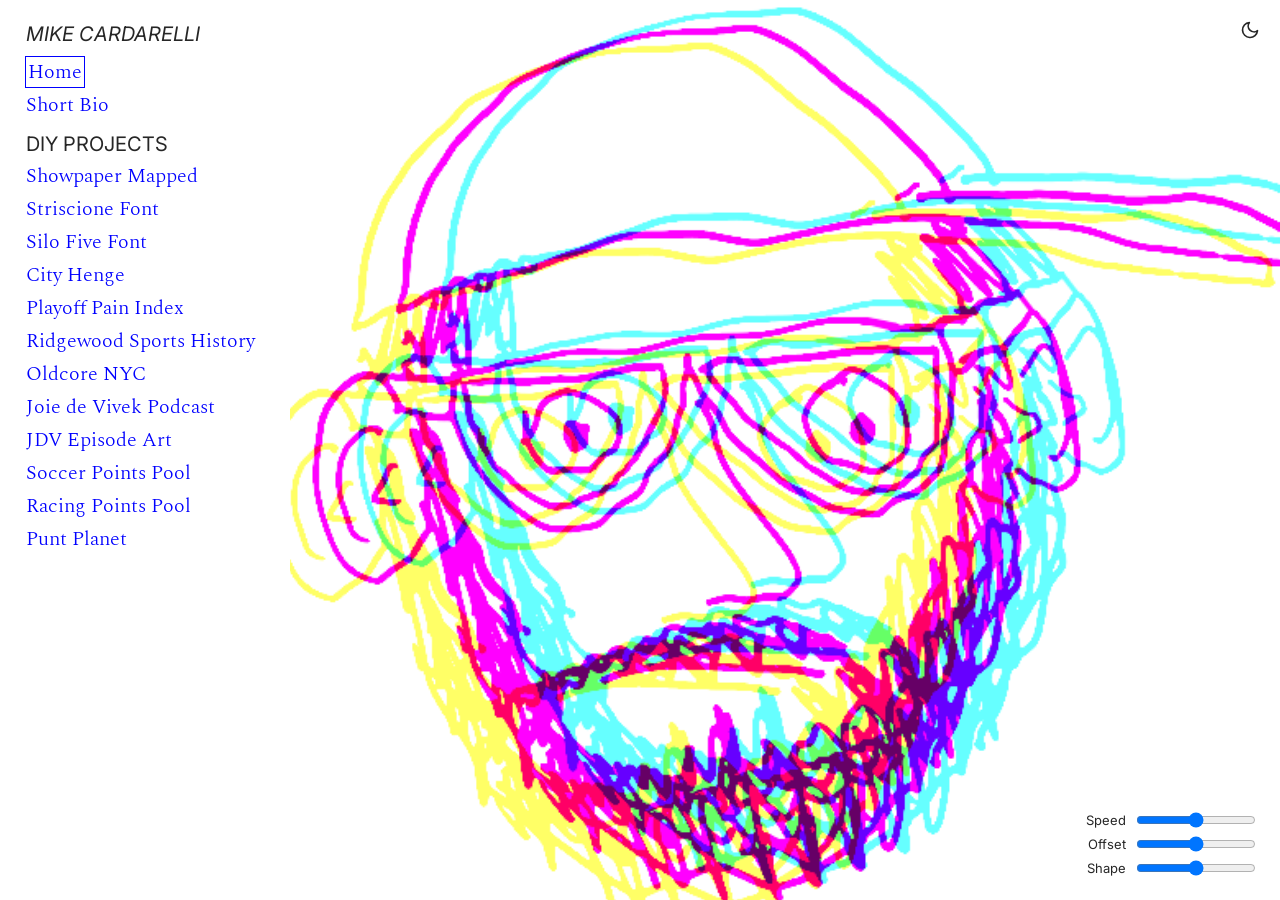
<file: index.html>
<!DOCTYPE html>
<html lang="en">
<head>
  <meta charset="UTF-8">
  <script>/* no-flicker theme init */
  (function(){var s=localStorage.getItem('theme'),d=s?s==='dark':matchMedia('(prefers-color-scheme:dark)').matches;document.documentElement.dataset.theme=d?'dark':'light';})();
  </script>
  <meta name="viewport" content="width=device-width, initial-scale=1.0">
  <title>Mike Cardarelli dot com</title>
  <meta property="og:title" content="Mike Cardarelli dot com" />
  <meta property="og:description" content="The portfolio site of Mike Cardarelli" />
  <meta property="og:url" content="https://mikecardarelli.com/" />
  <meta property="og:type" content="website" />
  <meta property="og:image" content="https://mikecardarelli.com/preview.png" />
  <meta property="og:image:width" content="1200" />
  <meta property="og:image:height" content="630" />
  <link rel="preconnect" href="https://fonts.googleapis.com">
  <link rel="preconnect" href="https://fonts.gstatic.com" crossorigin>
  <link href="https://fonts.googleapis.com/css2?family=Inter:ital,wght@0,300;0,400;0,700;1,300;1,400&family=Spectral:ital,wght@0,300;0,400;0,700;1,300;1,400;1,700&display=swap" rel="stylesheet">
  <link rel="stylesheet" href="assets/css/style.css">
  <style>
    /* Dark mode overrides */
    [data-theme="dark"],
    [data-theme="dark"] body          { background: #111; }
    [data-theme="dark"]               { --color-black: rgba(255,255,255,0.85); }
    [data-theme="dark"] .cmy-layer         { mix-blend-mode: screen; opacity: 0.6; }
    [data-theme="dark"] .layer-cyan         { filter: url(#to-green); }
    [data-theme="dark"] .layer-yellow       { filter: url(#to-blue);  }
    [data-theme="dark"] .layer-magenta      { filter: url(#to-red);   }
    [data-theme="dark"]                    { --color-blue: #6699ff; }
    [data-theme="dark"] input[type="range"] { accent-color: #6699ff; }

    /* Theme toggle button */
    #theme-toggle {
      position: fixed;
      top: 16px;
      right: 16px;
      width: 28px;
      height: 28px;
      padding: 0;
      background: none;
      border: none;
      cursor: pointer;
      color: var(--color-black);
      z-index: 100;
      display: flex;
      align-items: center;
      justify-content: center;
    }
    #theme-toggle svg              { width: 20px; height: 20px; display: block; }
    #theme-toggle .icon-sun        { display: none; }
    #theme-toggle .icon-moon       { display: block; }
    [data-theme="dark"] #theme-toggle .icon-sun  { display: block; }
    [data-theme="dark"] #theme-toggle .icon-moon { display: none; }
  </style>
  <!-- Standard favicon -->
  <link rel="icon" type="image/png" sizes="32x32" href="./favicon-32x32.png">
  <link rel="icon" type="image/png" sizes="16x16" href="./favicon-16x16.png">

  <!-- Apple touch icon -->
  <link rel="apple-touch-icon" sizes="180x180" href="./apple-touch-icon.png">

  <!-- Android / PWA -->
  <link rel="icon" type="image/png" sizes="192x192" href="./favicon-192x192.png">
</head>
<body>

  <button id="theme-toggle" aria-label="Toggle dark mode">
    <!-- Moon: shown in light mode -->
    <svg class="icon-moon" viewBox="0 0 24 24" fill="none" stroke="currentColor" stroke-width="2" stroke-linecap="round" stroke-linejoin="round" aria-hidden="true">
      <path d="M21 12.79A9 9 0 1 1 11.21 3 7 7 0 0 0 21 12.79z"/>
    </svg>
    <!-- Sun: shown in dark mode -->
    <svg class="icon-sun" viewBox="0 0 24 24" fill="none" stroke="currentColor" stroke-width="2" stroke-linecap="round" stroke-linejoin="round" aria-hidden="true">
      <circle cx="12" cy="12" r="5"/>
      <line x1="12" y1="1" x2="12" y2="3"/><line x1="12" y1="21" x2="12" y2="23"/>
      <line x1="4.22" y1="4.22" x2="5.64" y2="5.64"/><line x1="18.36" y1="18.36" x2="19.78" y2="19.78"/>
      <line x1="1" y1="12" x2="3" y2="12"/><line x1="21" y1="12" x2="23" y2="12"/>
      <line x1="4.22" y1="19.78" x2="5.64" y2="18.36"/><line x1="18.36" y1="5.64" x2="19.78" y2="4.22"/>
    </svg>
  </button>

  <!-- SVG filter definitions: convert black-on-white image to cyan/magenta/yellow lines on transparent -->
  <svg class="svg-filters" aria-hidden="true" focusable="false">
    <defs>
      <filter id="to-cyan" color-interpolation-filters="sRGB">
        <feColorMatrix type="matrix" values="
           0      0      0      0      0
           0      0      0      0      1
           0      0      0      0      1
          -0.333 -0.333 -0.333  1      0"/>
      </filter>
      <filter id="to-magenta" color-interpolation-filters="sRGB">
        <feColorMatrix type="matrix" values="
           0      0      0      0      1
           0      0      0      0      0
           0      0      0      0      1
          -0.333 -0.333 -0.333  1      0"/>
      </filter>
      <filter id="to-yellow" color-interpolation-filters="sRGB">
        <feColorMatrix type="matrix" values="
           0      0      0      0      1
           0      0      0      0      1
           0      0      0      0      0
          -0.333 -0.333 -0.333  1      0"/>
      </filter>
      <filter id="to-red" color-interpolation-filters="sRGB">
        <feColorMatrix type="matrix" values="
           0      0      0      0      1
           0      0      0      0      0
           0      0      0      0      0
          -0.333 -0.333 -0.333  1      0"/>
      </filter>
      <filter id="to-green" color-interpolation-filters="sRGB">
        <feColorMatrix type="matrix" values="
           0      0      0      0      0
           0      0      0      0      1
           0      0      0      0      0
          -0.333 -0.333 -0.333  1      0"/>
      </filter>
      <filter id="to-blue" color-interpolation-filters="sRGB">
        <feColorMatrix type="matrix" values="
           0      0      0      0      0
           0      0      0      0      0
           0      0      0      0      1
          -0.333 -0.333 -0.333  1      0"/>
      </filter>
    </defs>
  </svg>

  <div class="layout">

    <nav class="nav">
      <h1 class="site-title">MIKE CARDARELLI</h1>
      <ul class="nav-links">
        <li><a href="./" class="active">Home</a></li>
        <li><a href="./Short-Bio/">Short Bio</a></li>
      </ul>
      <p class="nav-section">DIY PROJECTS</p>
      <ul class="nav-links">
        <li><a href="https://mikecardarelli.github.io/showpaper-mapped/" target="_blank" rel="noopener">Showpaper Mapped</a></li>
        <li><a href="https://mikecardarelli.github.io/striscione-font" target="_blank" rel="noopener">Striscione Font</a></li>
        <li><a href="https://mikecardarelli.github.io/silo-five-font/" target="_blank" rel="noopener">Silo Five Font</a></li>
        <li><a href="https://mikecardarelli.github.io/city-henge/" target="_blank" rel="noopener">City Henge</a></li>
        <li><a href="https://mikecardarelli.github.io/playoff-pain-index/" target="_blank" rel="noopener">Playoff Pain Index</a></li>
        <li><a href="https://mikecardarelli.github.io/ridgewood-queens-sports-history/" target="_blank" rel="noopener">Ridgewood Sports History</a></li>
        <li><a href="https://oldcore.nyc/" target="_blank" rel="noopener">Oldcore NYC</a></li>
        <li><a href="https://joiedevivek.neocities.org/" target="_blank" rel="noopener">Joie de Vivek Podcast</a></li>
        <li><a href="https://objkt.com/collections/KT1Ax4tbMp3CQshZi4TuvFRHLHxa1Sot53MJ" target="_blank" rel="noopener">JDV Episode Art</a></li>
        <li><a href="https://pointspool.soccer/" target="_blank" rel="noopener">Soccer Points Pool</a></li>
        <li><a href="https://mikecardarelli.github.io/racing-points-pool/" target="_blank" rel="noopener">Racing Points Pool</a></li>
        <li><a href="https://mikecardarelli.github.io/punt-planet/" target="_blank" rel="noopener">Punt Planet</a></li>
      </ul>
    </nav>

    <main class="main-home">
      <div class="cmy-wrapper" id="cmy">
        <img class="cmy-base layer-magenta" src="assets/images/face.png" alt="Mike Cardarelli illustration">
        <img class="cmy-layer layer-cyan"   src="assets/images/face.png" alt="">
        <img class="cmy-layer layer-yellow" src="assets/images/face.png" alt="">
      </div>
      <div class="cmy-controls">
        <label for="ctrl-speed"><span>Speed</span>
          <input type="range" id="ctrl-speed" min="1" max="9" step="1" value="5">
        </label>
        <label for="ctrl-spread"><span>Offset</span>
          <input type="range" id="ctrl-spread" min="1" max="9" step="1" value="5">
        </label>
        <label for="ctrl-shape"><span>Shape</span>
          <input type="range" id="ctrl-shape" min="1" max="9" step="1" value="5">
        </label>
      </div>
    </main>

  </div>

  <script src="assets/js/cmy.js"></script>
  <script>
  (function(){
    var btn = document.getElementById('theme-toggle');
    btn.addEventListener('click', function(){
      var next = document.documentElement.dataset.theme === 'dark' ? 'light' : 'dark';
      document.documentElement.dataset.theme = next;
      localStorage.setItem('theme', next);
    });
  })();
  </script>
</body>
</html>
</file>
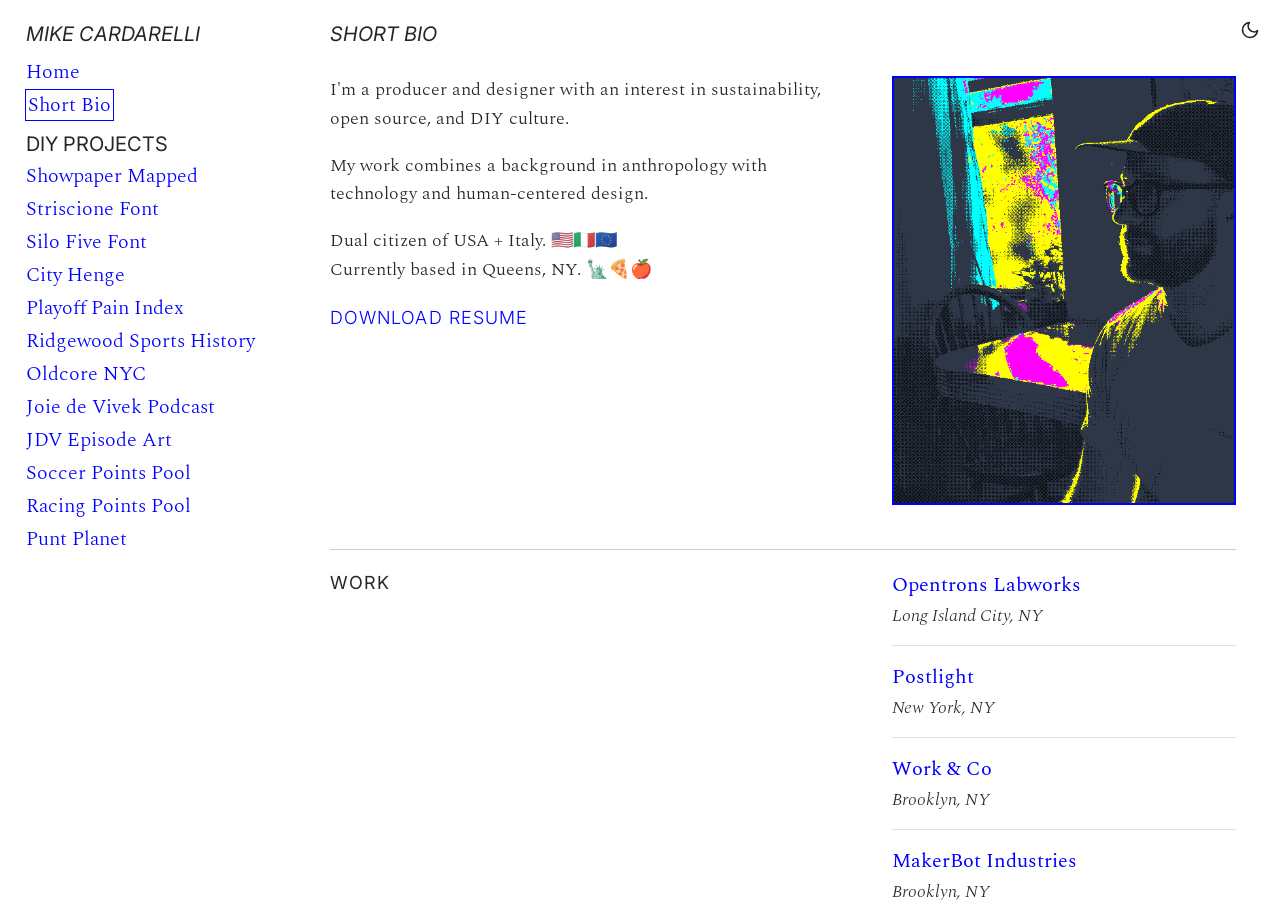
<file: Short-Bio/index.html>
<!DOCTYPE html>
<html lang="en">
<head>
  <meta charset="UTF-8">
  <script>/* no-flicker theme init */
  (function(){var s=localStorage.getItem('theme'),d=s?s==='dark':matchMedia('(prefers-color-scheme:dark)').matches;document.documentElement.dataset.theme=d?'dark':'light';})();
  </script>
  <meta name="viewport" content="width=device-width, initial-scale=1.0">
  <title>Short Bio — Mike Cardarelli</title>
  <link rel="preconnect" href="https://fonts.googleapis.com">
  <link rel="preconnect" href="https://fonts.gstatic.com" crossorigin>
  <link href="https://fonts.googleapis.com/css2?family=Inter:ital,wght@0,300;0,400;0,700;1,300;1,400&family=Spectral:ital,wght@0,300;0,400;0,700;1,300;1,400;1,700&display=swap" rel="stylesheet">
  <link rel="stylesheet" href="../assets/css/style.css">
  <style>
    /* Dark mode overrides */
    [data-theme="dark"],
    [data-theme="dark"] body    { background: #111; }
    [data-theme="dark"]         { --color-black: rgba(255,255,255,0.85); --color-blue: #6699ff; }
    [data-theme="dark"] .bio-row       { border-top-color: #333; }
    [data-theme="dark"] .bio-entry     { border-bottom-color: #2a2a2a; }

    /* Theme toggle button */
    #theme-toggle {
      position: fixed;
      top: 16px;
      right: 16px;
      width: 28px;
      height: 28px;
      padding: 0;
      background: none;
      border: none;
      cursor: pointer;
      color: var(--color-black);
      z-index: 100;
      display: flex;
      align-items: center;
      justify-content: center;
    }
    #theme-toggle svg              { width: 20px; height: 20px; display: block; }
    #theme-toggle .icon-sun        { display: none; }
    #theme-toggle .icon-moon       { display: block; }
    [data-theme="dark"] #theme-toggle .icon-sun  { display: block; }
    [data-theme="dark"] #theme-toggle .icon-moon { display: none; }
  </style>
</head>
<body>

  <button id="theme-toggle" aria-label="Toggle dark mode">
    <svg class="icon-moon" viewBox="0 0 24 24" fill="none" stroke="currentColor" stroke-width="2" stroke-linecap="round" stroke-linejoin="round" aria-hidden="true">
      <path d="M21 12.79A9 9 0 1 1 11.21 3 7 7 0 0 0 21 12.79z"/>
    </svg>
    <svg class="icon-sun" viewBox="0 0 24 24" fill="none" stroke="currentColor" stroke-width="2" stroke-linecap="round" stroke-linejoin="round" aria-hidden="true">
      <circle cx="12" cy="12" r="5"/>
      <line x1="12" y1="1" x2="12" y2="3"/><line x1="12" y1="21" x2="12" y2="23"/>
      <line x1="4.22" y1="4.22" x2="5.64" y2="5.64"/><line x1="18.36" y1="18.36" x2="19.78" y2="19.78"/>
      <line x1="1" y1="12" x2="3" y2="12"/><line x1="21" y1="12" x2="23" y2="12"/>
      <line x1="4.22" y1="19.78" x2="5.64" y2="18.36"/><line x1="18.36" y1="5.64" x2="19.78" y2="4.22"/>
    </svg>
  </button>

  <div class="layout">

    <nav class="nav">
      <h1 class="site-title">MIKE CARDARELLI</h1>
      <ul class="nav-links">
        <li><a href="../">Home</a></li>
        <li><a href="../Short-Bio/" class="active">Short Bio</a></li>
      </ul>
      <p class="nav-section">DIY PROJECTS</p>
      <ul class="nav-links">
        <li><a href="https://mikecardarelli.github.io/showpaper-mapped/" target="_blank" rel="noopener">Showpaper Mapped</a></li>
        <li><a href="https://mikecardarelli.github.io/striscione-font" target="_blank" rel="noopener">Striscione Font</a></li>
        <li><a href="https://mikecardarelli.github.io/silo-five-font/" target="_blank" rel="noopener">Silo Five Font</a></li>
        <li><a href="https://mikecardarelli.github.io/city-henge/" target="_blank" rel="noopener">City Henge</a></li>
        <li><a href="https://mikecardarelli.github.io/playoff-pain-index/" target="_blank" rel="noopener">Playoff Pain Index</a></li>
        <li><a href="https://mikecardarelli.github.io/ridgewood-queens-sports-history/" target="_blank" rel="noopener">Ridgewood Sports History</a></li>
        <li><a href="https://oldcore.nyc/" target="_blank" rel="noopener">Oldcore NYC</a></li>
        <li><a href="https://joiedevivek.neocities.org/" target="_blank" rel="noopener">Joie de Vivek Podcast</a></li>
        <li><a href="https://objkt.com/collections/KT1Ax4tbMp3CQshZi4TuvFRHLHxa1Sot53MJ" target="_blank" rel="noopener">JDV Episode Art</a></li>
        <li><a href="https://pointspool.soccer/" target="_blank" rel="noopener">Soccer Points Pool</a></li>
        <li><a href="https://mikecardarelli.github.io/racing-points-pool/" target="_blank" rel="noopener">Racing Points Pool</a></li>
        <li><a href="https://mikecardarelli.github.io/punt-planet/" target="_blank" rel="noopener">Punt Planet</a></li>
      </ul>
    </nav>

    <main class="main-bio">

      <h2 class="bio-heading">SHORT BIO</h2>

      <div class="bio-top">
        <div class="bio-text">
          <p>I'm a producer and designer with an interest in sustainability, open source, and DIY culture.</p>
          <p>My work combines a background in anthropology with technology and human-centered design.</p>
          <p>
            Dual citizen of USA + Italy. 🇺🇸🇮🇹🇪🇺<br>
            Currently based in Queens, NY. 🗽🍕🍎
          </p>
          <a href="../Mike_Cardarelli_resume_2026.pdf" class="bio-resume" target="_blank" rel="noopener">Download Resume</a>
        </div>
        <img class="bio-photo" src="../assets/images/bio-photo.png" alt="Mike Cardarelli">
      </div>

      <div class="bio-table">

        <div class="bio-row">
          <div class="section-label">Work</div>
          <div class="bio-entries">
            <div class="bio-entry">
              <span class="entry-name"><a href="https://opentrons.com/" target="_blank" rel="noopener">Opentrons Labworks</a></span>
              <span class="entry-location">Long Island City, NY</span>
            </div>
            <div class="bio-entry">
              <span class="entry-name"><a href="https://us.nttdata.com/en/news/press-release/2022/june/ntt-data-successfully-closes-acquisition-of-postlight" target="_blank" rel="noopener">Postlight</a></span>
              <span class="entry-location">New York, NY</span>
            </div>
            <div class="bio-entry">
              <span class="entry-name"><a href="https://work.co/" target="_blank" rel="noopener">Work &amp; Co</a></span>
              <span class="entry-location">Brooklyn, NY</span>
            </div>
            <div class="bio-entry">
              <span class="entry-name"><a href="https://www.makerbot.com/" target="_blank" rel="noopener">MakerBot Industries</a></span>
              <span class="entry-location">Brooklyn, NY</span>
            </div>
          </div>
        </div>

        <div class="bio-row">
          <div class="section-label">Education</div>
          <div class="bio-entries">
            <div class="bio-entry">
              <span class="entry-name"><a href="https://mhcid.washington.edu/" target="_blank" rel="noopener">University of Washington</a></span>
              <span class="entry-location">Seattle, WA</span>
              <span class="entry-degree">Master of Human Computer Interaction &amp; Design</span>
            </div>
            <div class="bio-entry">
              <span class="entry-name"><a href="https://college.uchicago.edu/" target="_blank" rel="noopener">University of Chicago</a></span>
              <span class="entry-location">Chicago, IL</span>
              <span class="entry-degree">BA, Anthropology</span>
            </div>
          </div>
        </div>

        <div class="bio-row">
          <div class="section-label">Contact</div>
          <div class="bio-entries">
            <div class="contact-icons">
              <a href="mailto:michael.d.cardarelli@gmail.com" aria-label="Email">
                <svg class="icon-email" viewBox="0 0 22 18" fill="none" xmlns="http://www.w3.org/2000/svg" aria-hidden="true">
                  <rect x="1" y="1" width="20" height="16" rx="1.5" stroke="currentColor" stroke-width="1.5"/>
                  <polyline points="1,1 11,10 21,1" stroke="currentColor" stroke-width="1.5" fill="none"/>
                </svg>
              </a>
              <a href="https://www.linkedin.com/in/mcardarelli" target="_blank" rel="noopener" aria-label="LinkedIn">
                <svg class="icon-linkedin" viewBox="0 0 22 22" xmlns="http://www.w3.org/2000/svg" aria-hidden="true">
                  <rect width="22" height="22" rx="3" fill="currentColor"/>
                  <text x="4" y="16" font-family="Arial, sans-serif" font-size="13" font-weight="bold" fill="white">in</text>
                </svg>
              </a>
              <a href="https://github.com/mikecardarelli" target="_blank" rel="noopener" aria-label="GitHub">
                <svg class="icon-github" viewBox="0 0 24 24" xmlns="http://www.w3.org/2000/svg" aria-hidden="true">
                  <path fill="currentColor" d="M12 .297c-6.63 0-12 5.373-12 12 0 5.303 3.438 9.8 8.205 11.385.6.113.82-.258.82-.577 0-.285-.01-1.04-.015-2.04-3.338.724-4.042-1.61-4.042-1.61C4.422 18.07 3.633 17.7 3.633 17.7c-1.087-.744.084-.729.084-.729 1.205.084 1.838 1.236 1.838 1.236 1.07 1.835 2.809 1.305 3.495.998.108-.776.417-1.305.76-1.605-2.665-.3-5.466-1.332-5.466-5.93 0-1.31.465-2.38 1.235-3.22-.135-.303-.54-1.523.105-3.176 0 0 1.005-.322 3.3 1.23.96-.267 1.98-.399 3-.405 1.02.006 2.04.138 3 .405 2.28-1.552 3.285-1.23 3.285-1.23.645 1.653.24 2.873.12 3.176.765.84 1.23 1.91 1.23 3.22 0 4.61-2.805 5.625-5.475 5.92.42.36.81 1.096.81 2.22 0 1.606-.015 2.896-.015 3.286 0 .315.21.69.825.57C20.565 22.092 24 17.592 24 12.297c0-6.627-5.373-12-12-12"/>
                </svg>
              </a>
            </div>
          </div>
        </div>

      </div>

    </main>

  </div>

  <script>
  (function(){
    var btn = document.getElementById('theme-toggle');
    btn.addEventListener('click', function(){
      var next = document.documentElement.dataset.theme === 'dark' ? 'light' : 'dark';
      document.documentElement.dataset.theme = next;
      localStorage.setItem('theme', next);
    });
  })();
  </script>

</body>
</html>
</file>
<file: assets/css/style.css>
/* =============================================================
   Reset & Base
   ============================================================= */
*, *::before, *::after { box-sizing: border-box; margin: 0; padding: 0; }

:root {
  --font-sans:  "Inter", -apple-system, BlinkMacSystemFont, 'Helvetica Neue', Arial, sans-serif;
  --font-serif: "Spectral", Georgia, 'Times New Roman', serif;
  --color-black: rgba(0, 0, 0, 0.85);
  --color-blue:  rgb(0, 0, 255);
}

html, body {
  height: 100%;
  font-family: var(--font-sans);
  font-size: 15px;
  background: #fff;
  color: var(--color-black);
}

a {
  color: var(--color-blue);
  text-decoration: none;
}
a:hover { text-decoration: underline; }

/* =============================================================
   Layout — two-column with independent scroll
   ============================================================= */
.layout {
  display: flex;
  height: 100vh;
  overflow: hidden;
}

/* =============================================================
   Nav
   ============================================================= */
.nav {
  width: 290px;
  flex-shrink: 0;
  padding: 22px 20px 30px 26px;
  overflow-y: auto;
  height: 100vh;
}

.site-title {
  font-family: var(--font-sans);
  font-style: italic;
  font-size: 20px;
  font-weight: normal;
  color: var(--color-black);
  margin-bottom: 10px;
  line-height: 1.2;
}

.nav-links {
  list-style: none;
  margin-bottom: 10px;
  font-family: var(--font-serif);
  font-weight: 300;
  font-size: 20px;
}

.nav-links li { line-height: 1.65; }

.nav-section {
  font-family: var(--font-sans);
  font-weight: normal;
  font-style: normal;
  font-size: 20px;
  color: var(--color-black);
  margin-bottom: 4px;
  margin-top: 2px;
}

.nav-links a.active {
  outline: 1px solid var(--color-blue);
  padding: 0 2px;
}

/* =============================================================
   Homepage — image panel
   ============================================================= */
.main-home {
  flex: 1;
  height: 100vh;
  position: relative;
  overflow: hidden;
}

/* =============================================================
   CMY Controls
   ============================================================= */
.cmy-controls {
  position: absolute;
  bottom: 24px;
  right: 24px;
  z-index: 10;
  display: flex;
  flex-direction: column;
  gap: 8px;
  font-family: var(--font-sans);
  font-size: 13px;
  color: var(--color-black);
}

.cmy-controls label {
  display: flex;
  align-items: center;
  gap: 10px;
  justify-content: flex-end;
}

.cmy-controls label span {
  width: 56px;
  text-align: right;
}

.cmy-controls input[type="range"] {
  width: 120px;
}

/* =============================================================
   CMY Effect
   ============================================================= */
.svg-filters {
  position: absolute;
  width: 0;
  height: 0;
  overflow: hidden;
  pointer-events: none;
}

.cmy-wrapper {
  position: absolute;
  inset: 0;
  overflow: visible;
}

.cmy-base {
  position: absolute;
  inset: 0;
  width: 100%;
  height: 100%;
  object-fit: contain;
  transform: scale(1.4);
  user-select: none;
  pointer-events: none;
}

.cmy-layer {
  position: absolute;
  inset: 0;
  width: 100%;
  height: 100%;
  object-fit: contain;
  mix-blend-mode: multiply;
  opacity: 0.6;
  user-select: none;
  pointer-events: none;
}

.layer-cyan    { filter: url(#to-cyan); }
.layer-magenta { filter: url(#to-magenta); }
.layer-yellow  { filter: url(#to-yellow); }

/* =============================================================
   Bio page — scrollable content panel
   ============================================================= */
.main-bio {
  flex: 1;
  height: 100vh;
  overflow-y: auto;
  padding: 22px 44px 60px 40px;
}

.bio-heading {
  font-family: var(--font-sans);
  font-style: italic;
  font-size: 20px;
  font-weight: normal;
  margin-bottom: 30px;
}

/* Bio intro: text left, photo right */
.bio-top {
  display: flex;
  gap: 36px;
  align-items: flex-start;
  margin-bottom: 44px;
}

.bio-text {
  flex: 1;
  min-width: 0;
}

.bio-text p {
  font-family: var(--font-serif);
  font-weight: 300;
  font-size: 18px;
  line-height: 1.6;
  margin-bottom: 18px;
}

.bio-resume {
  display: inline-block;
  font-family: var(--font-sans);
  font-weight: 300;
  font-size: 18px;
  letter-spacing: 0.06em;
  text-transform: uppercase;
  color: var(--color-blue);
  margin-top: 4px;
}

.bio-photo {
  width: clamp(260px, 38%, 420px);
  flex-shrink: 0;
  display: block;
  border: 2px solid var(--color-blue);
}

/* =============================================================
   Bio table — WORK / EDUCATION / CONTACT rows
   ============================================================= */
.bio-table {
  width: 100%;
}

.bio-row {
  display: flex;
  gap: 36px;
  align-items: flex-start;
  border-top: 1px solid #ccc;
  padding: 20px 0;
}

.bio-table .section-label {
  flex: 1;
  font-size: 18px;
  letter-spacing: 0.06em;
  text-transform: uppercase;
  color: var(--color-black);
  padding-top: 2px;
}

.bio-entries {
  width: clamp(260px, 38%, 420px);
  flex-shrink: 0;
}

.bio-entry {
  padding-bottom: 16px;
  margin-bottom: 16px;
  border-bottom: 1px solid #e0e0e0;
}
.bio-entry:last-child {
  border-bottom: none;
  margin-bottom: 0;
  padding-bottom: 0;
}

.entry-name {
  display: block;
  font-family: var(--font-serif);
  font-weight: 700;
  font-size: 18px;
  color: var(--color-blue);
  margin-bottom: 2px;
}

.entry-name a {
  font-family: var(--font-serif);
  font-weight: 400;
  font-size: 20px;
  color: var(--color-blue);
}

.entry-location {
  display: block;
  font-family: var(--font-serif);
  font-weight: 300;
  font-style: italic;
  font-size: 18px;
}

.entry-degree {
  display: block;
  font-family: var(--font-serif);
  font-weight: 300;
  font-size: 18px;
  margin-top: 1px;
}

/* Contact icons */
.contact-icons {
  display: flex;
  gap: 10px;
  align-items: center;
}

.contact-icons a {
  display: inline-flex;
  align-items: center;
  justify-content: center;
  color: var(--color-blue);
}

.contact-icons a:hover { opacity: 0.75; text-decoration: none; }

.icon-email,
.icon-linkedin {
  width: 22px;
  height: 18px;
}

.icon-linkedin,
.icon-github {
  width: 22px;
  height: 22px;
}

/* =============================================================
   Responsive
   ============================================================= */
@media (max-width: 768px) {
  html, body { height: auto; }

  .layout {
    flex-direction: column;
    height: auto;
    overflow: visible;
  }

  .nav {
    width: 100%;
    height: auto;
    overflow: visible;
    padding: 18px 20px;
    border-bottom: 1px solid #e8e8e8;
  }

  .main-home {
    height: auto;
    min-height: 80vw;
    overflow: hidden;
  }

  .cmy-wrapper {
    position: relative;
    width: 100%;
    height: 80vw;
  }

  .main-bio {
    height: auto;
    overflow: visible;
    padding: 20px 18px 40px;
  }

  .bio-top {
    flex-direction: column;
  }

  .bio-photo {
    width: 100%;
    max-width: 280px;
  }

  .cmy-controls {
    position: relative;
    bottom: auto;
    right: auto;
    padding: 14px 18px 20px;
    align-items: flex-end;
  }

  .bio-row { gap: 16px; }

  .bio-entries {
    width: auto;
    flex: 1;
  }
}
</file>
